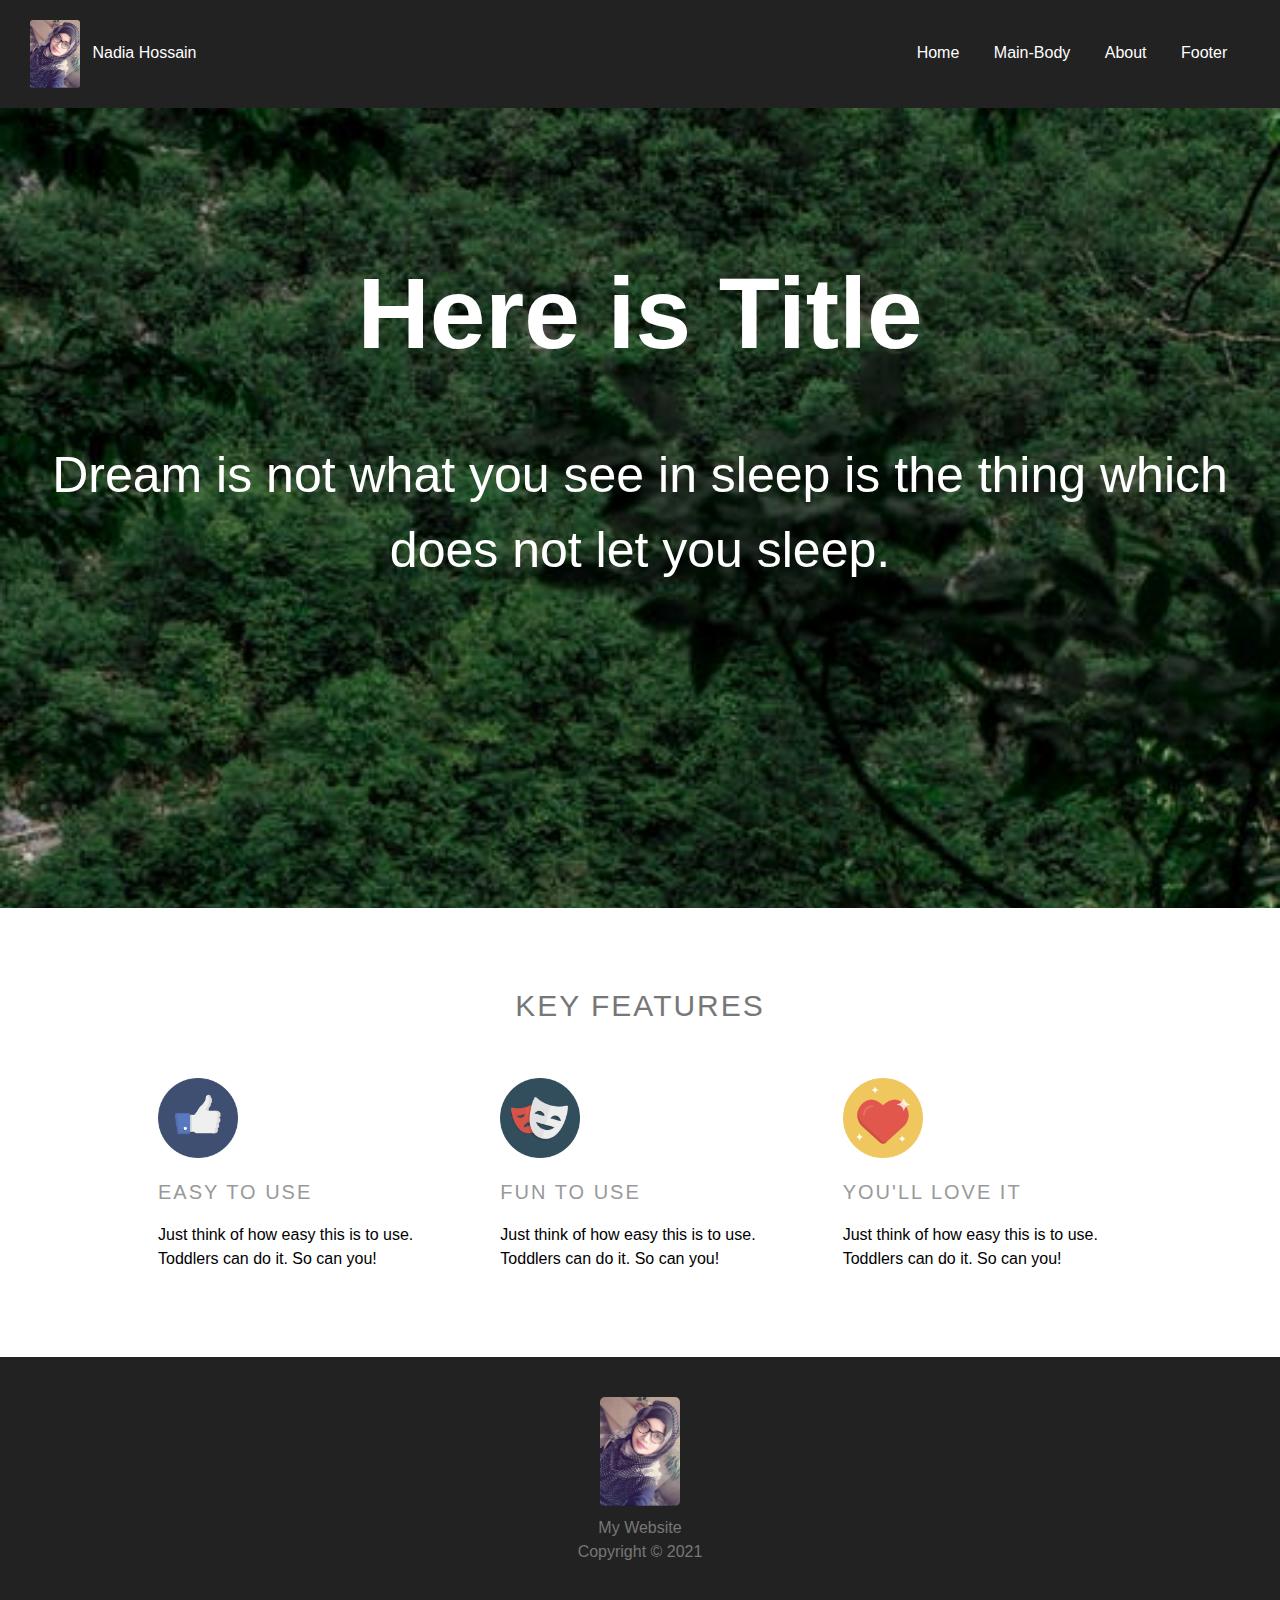
<file: Assignment-2/index.html>
<!DOCTYPE html>
<html>
<head>
	<meta charset="UTF-8">
    <title>CSS-Layout</title>

    <!-- attach our stylesheet -->
    <link rel="stylesheet" href="css/style.css">
</head>
<body>

    <!-- the header -->
    <header>

        <!-- our main logo -->
        <a id="logo" href="index.html">
            <img src="img/1.png" alt="Logo">
            <span>Nadia Hossain</span>
        </a>

        <!-- main navigation links -->
        <nav>
            <ul>
                <li><a href="#">Home</a></li>
                <li><a href="#">Main-Body</a></li>
                <li><a href="#">About</a></li>
                <li><a href="#">Footer</a></li>
            </ul>
        </nav>

    </header>

    <!-- the content -->
    <main>
       
        <!-- hero content -->
        <div class="hero">
            <!-- content for the hero -->
            <div class="hero-content">
                <h1 class="hero-title">Here is Title</h1>
                <p>Dream is not what you see in sleep is the thing which does not let you sleep.</p>
            </div>
        </div>

        <!-- features section -->
        <div class="site-section">
        <div class="site-section-inside">

            <div class="section-header">
                <h2>Key Features</h2>
            </div>

            <div class="feature-box">
                <img src="img/like.png" alt="Easy to Use">
                <h5>Easy to Use</h5>
                <p>Just think of how easy this is to use. Toddlers can do it. So can you!</p>
            </div>

            <div class="feature-box">
                <img src="img/faces.png" alt="Fun to Use">
                <h5>Fun to Use</h5>
                <p>Just think of how easy this is to use. Toddlers can do it. So can you!</p>
            </div>

            <div class="feature-box">
                <img src="img/heart.png" alt="Fun to Use">
                <h5>You'll Love It</h5>
                <p>Just think of how easy this is to use. Toddlers can do it. So can you!</p>
            </div>

        </div>
        </div>

    </main>

    <!-- the footer -->
    <footer>
        <img src="img/1.png" alt="Footer Logo">
        <span>My Website<br>Copyright &copy; 2021 </span>
    </footer>

</body>
</html>
</file>
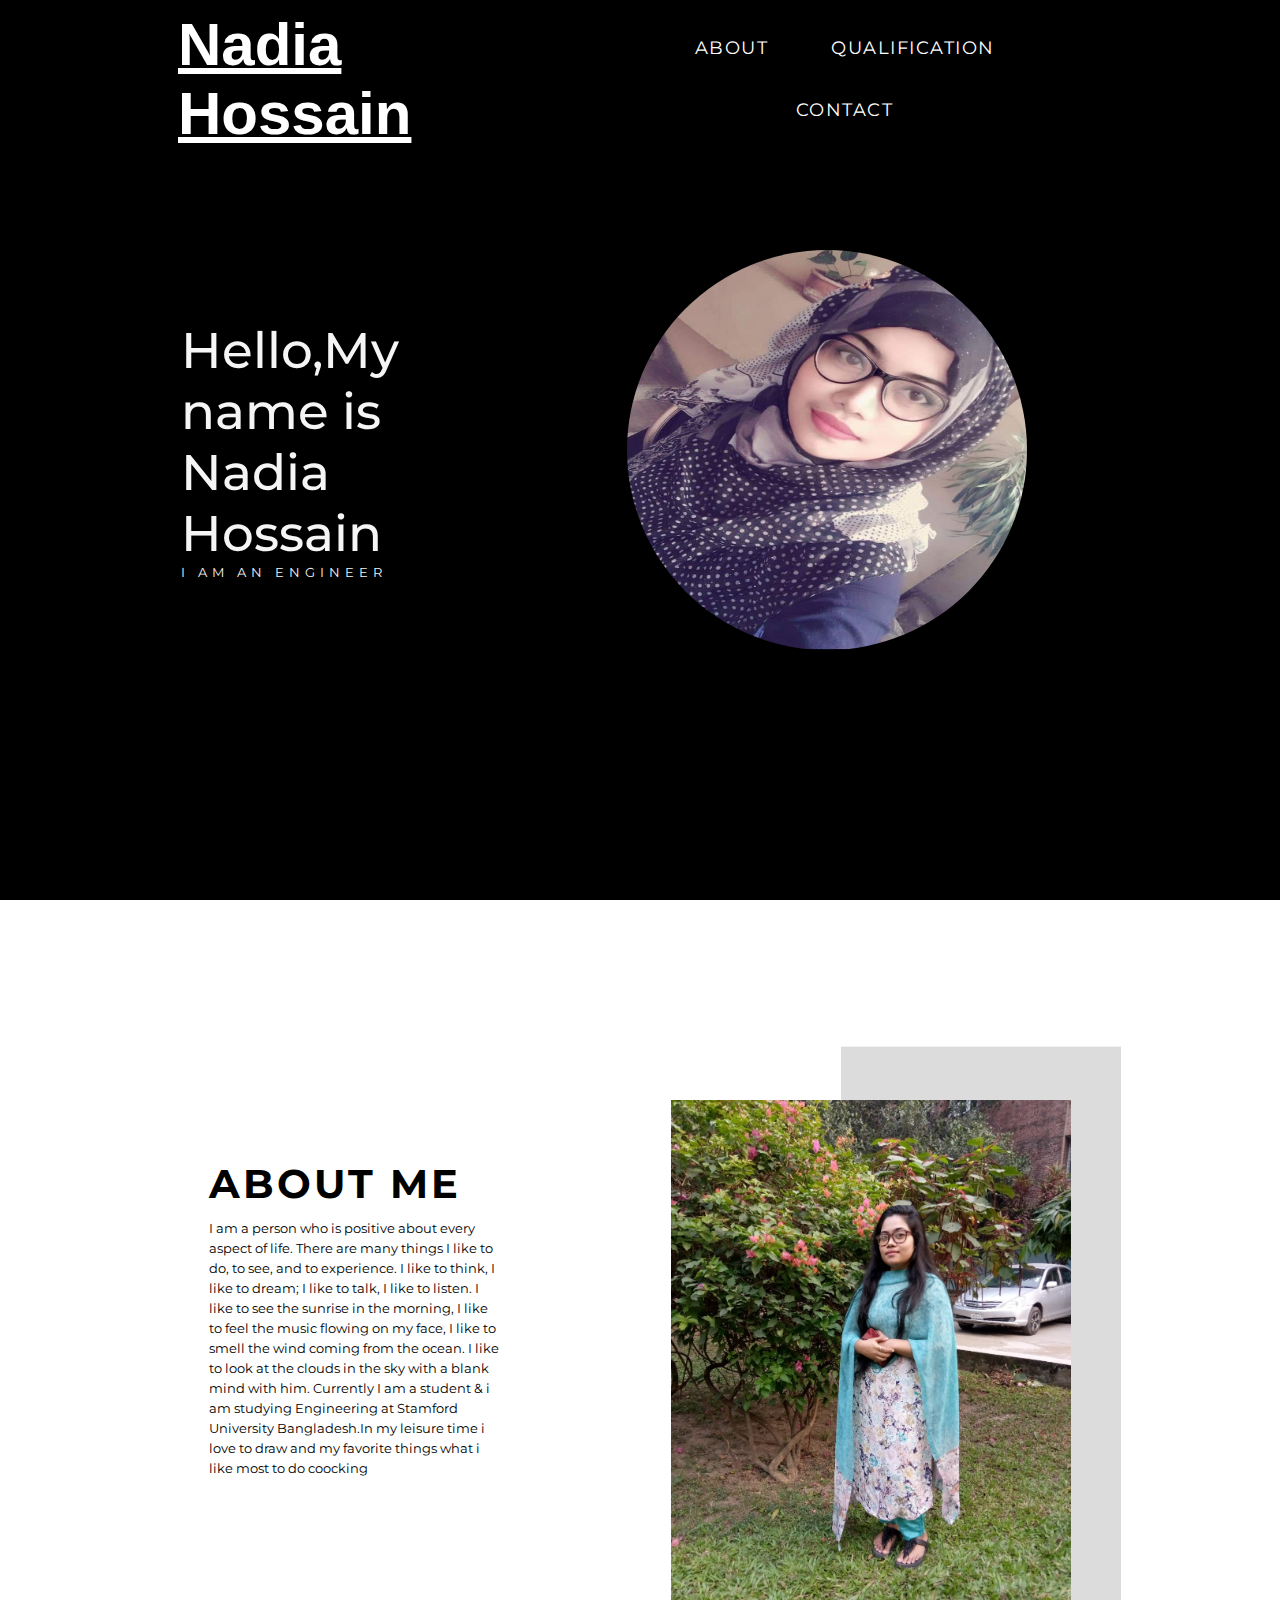
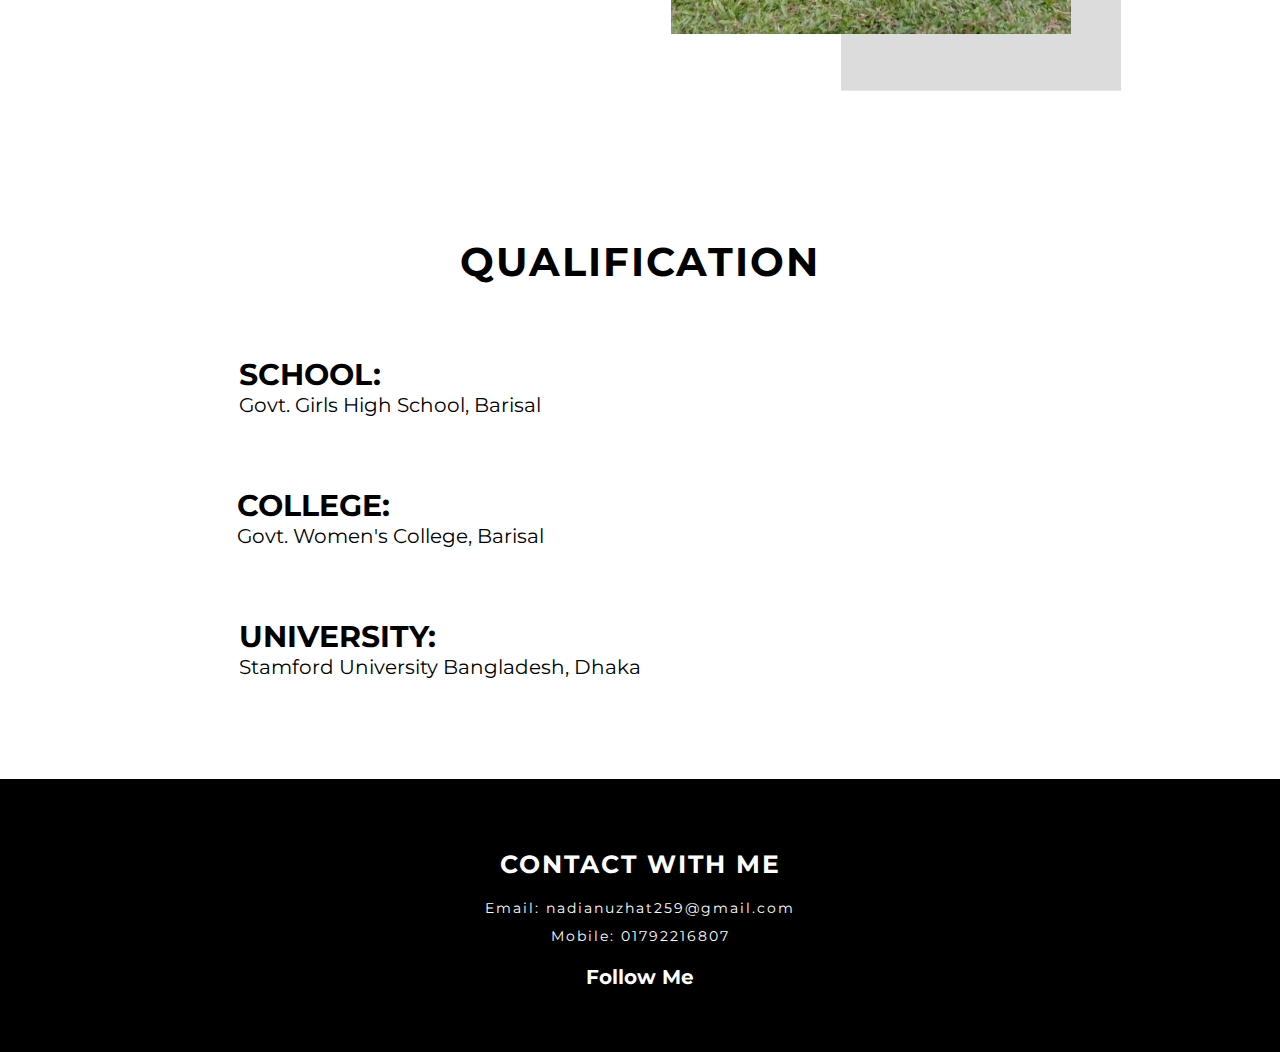
<file: lab/index.html>
<!DOCTYPE html>
<html lang="en">
<head>
  <meta charset="UTF-8">
  <meta name="viewport" content="width=device-width, initial-scale=1.0">
  <title>Nadia Hossain</title>
  <link rel="stylesheet" href="https://cdnjs.cloudflare.com/ajax/libs/font-awesome/5.12.1/css/all.min.css" integrity="sha256-mmgLkCYLUQbXn0B1SRqzHar6dCnv9oZFPEC1g1cwlkk=" crossorigin="anonymous" />
  <link rel="stylesheet" href="style.css">
</head>
<body>
  <!-- nav-bar  -->
  <section id="nav-bar" class="container">
    <header class="nav-bar">
      <div class="brand"><a href="#hero"><h1>Nadia Hossain</h1></a></div>
      <div class="nav-list">
        <div class="hamburger">
          <div class="bar"></div>
        </div>
        <ul>
          <li><a href="#about">About</a></li>
          <li><a href="#qualification">Qualification</a></li>
          <li><a href="#footer">Contact</a></li>
        </ul>
      </div>
    </header>
  </section>
  <!-- End nav-bar  -->

  <!-- Hero Section  -->
  <section id="hero" class="hero container">
    <div class="hero-info">
      <h1 class="hero-info-heading"> Hello,My name is <br>Nadia Hossain</h1>
      <p class="hero-info-subheading">I am an Engineer</p>
    </div>
    <div class="hero-img">
      <img src="./images/1.png" alt="">
    </div>
  </section>
  <!-- End Hero Section  -->

  <!-- About section  -->
  <section id="about" class="about container">
    <div class="about-info">
      <h1 class="about-info-heading">About Me</h1>
      <p class="about-info-desc">I am a person who is positive about every aspect of life. There are many things I like to do, to see, and to experience. I like to think, I like to dream; I like to talk, I like to listen. I like to see the sunrise in the morning, I like to feel the music flowing on my face, I like to smell the wind coming from the ocean. I like to look at the clouds in the sky with a blank mind with him. Currently I am a student & i am studying Engineering at Stamford University Bangladesh.In my leisure time i love to draw and my favorite things what i like most to do coocking</p>
    </div>
    <div class="about-img">
      <div class="about-img-wrapper">
        <img src="./images/2020-12-10-19-21-04-474_1%20(1).jpg" alt="">
      </div>
    </div>
  </section>
  <!-- End About section  -->
  

  <!-- Qualification Section  -->
  <section id="qualification" class="services container">
    <div class="services-header">
      <h1 class="services-header-heading">Qualification</h1>
    </div>
    <div class="school-1">
        <h1 class="school-2">SCHOOL: </h1>Govt. Girls High School, Barisal
    </div>
    
   <div class="college-1">
        <h1 class="college-2">COLLEGE: </h1>Govt. Women's College, Barisal
    </div>
    <div class="versity-1">
        <h1 class="versity-2">UNIVERSITY: </h1>Stamford University Bangladesh, Dhaka
      </div>
  </section>
  <!-- End Qualification Section  -->

  <!-- Footer section  -->
  <footer id="footer" class="footer container">
    <div class="footer-contact">
      <h1 class="footer-contact-heading">Contact With Me</h1>
      <p class="footer-contact-info">Email: nadianuzhat259@gmail.com</p>
      <p class="footer-contact-info">Mobile: 01792216807</p>
    </div>
    <div class="footer-social-follow">
      <h1 class="footer-social-follow-heading">Follow Me</h1>
      <div class="footer-social-icon">
        <a href="https://www.facebook.com/nuzhat.nadia.507" target="_blank"><i class="fab fa-facebook"></i></a>
      </div>
    </div>
  </footer>
  <!-- End Footer section  -->
</body>
</html>
</file>
<file: Assignment-2/css/style.css>
* {
  box-sizing: border-box;
}
html,
body   {
  margin: 0;
  padding: 0;
  line-height: 1.5;
  font-size: 16px;
}
body     {
  background: #FFF;
  font-family: Arial, Helvetica, sans-serif;
}
header   {
  background: #222;
  color: #FFF;
  padding: 20px 30px;
}
#logo         {
  display: inline-block;
  color: #FFF;
  text-decoration: none;
  width: 49%;
}
#logo img    {
  width: 50px;
  border-radius: 3px;
  margin-right: 8px;
  vertical-align: middle;
}
#logo span   {
  display: inline-block;
}
nav     {
  width: 50%;
  display: inline-block;
  text-align: right;
}
nav ul   {
  list-style: none;
  margin: 0;
}
nav ul li {
  display: inline-block;
}
nav ul li a    {
  color: #FFF;
  text-decoration: none;
  display: block;
  padding: 10px 15px;
  border-radius: 3px;
  transition: 0.3s ease all;
}
nav ul li a:hover   {
  background: #444;
}
footer   {
  background: #222;
  color: #777;
  padding: 40px;
  text-align: center;
}
footer img   {
  display: block;
  border-radius: 5px;
  width: 80px;
  margin: 0 auto 10px;
}
.hero           {
  min-height: 800px;
  text-align: center;
  background-image: url('../img/1.jpeg');
  background-size: cover;
}
.hero-content   {
  color: #FFF;
  padding-top: 130px;
}
.hero-content h1   {
  font-size: 100px;
  margin: 0;
}
.hero-content p    {
  font-size: 50px;
}
.hero-content a    {
  display: inline-block;
  color: #FFF;
  border: 3px solid #FFF;
  border-radius: 3px;
  padding: 15px 30px;
  margin-right: 20px;
  text-decoration: none;
  font-size: 28px;
}
.site-section   {
  padding-bottom: 50px;
  padding-top: 50px;
}
.site-section-secondary   {
  background: #EFEFEF;
}
.site-section-inside   {
  width: 80%;
  max-width: 1200px;
  margin: 0 auto;
}
.section-header {
  text-align: center;
  margin-bottom: 30px;
}
.section-header h2  {
  font-size: 30px;
  letter-spacing: 2px;
  text-transform: uppercase;
  font-weight: 300;
  color: #777;
}
.feature-box   {
  display: inline-block;
  width: 33%;
  padding: 20px 30px;
}
.feature-box img  {
  margin-bottom: 12px;
  width: 80px;
}
.feature-box h5   {
  font-size: 20px;
  color: #999;
  text-transform: uppercase;
  font-weight: 300;
  letter-spacing: 2px;
  margin: 0;
}
</file>
<file: lab/style.css>
@import url('https://fonts.googleapis.com/css?family=Montserrat:300,400,700&display=swap');
* {
	padding: 0;
	margin: 0;
	box-sizing: border-box;
}

html {
	font-size: 10px;
	font-family: 'Montserrat', sans-serif;
	scroll-behavior: smooth;
}
.container {
	width: 100%;
	height: auto;
	display: flex;
	align-items: center;
	justify-content: center;
}
/* Nav Bar  */
#nav-bar {
	height: auto;
	width: 100%;
	position: fixed;
	z-index: 100;
	background-color: black;
}
.nav-bar {
	background-color: black;
	left: 0;
	top: 0;
	padding: 1rem 5rem;
	width: 100%;
	display: flex;
	align-items: center;
	justify-content: space-between;
}
.nav-bar .brand a {
	font-family: 'Flash Back - Demo', sans-serif;
	font-size: 3rem;
	color: white;
}
.nav-bar .nav-list {
	display: flex;
	align-items: center;
	justify-content: center;
}
.nav-bar .nav-list .hamburger {
	border: 2px solid white;
	border-radius: 50%;
	display: flex;
	align-items: center;
	justify-content: center;
	height: 70px;
	width: 70px;
	transition: .3s ease transform;
	cursor: pointer;
}
.nav-bar .nav-list .hamburger.active {
	transform: rotate(360deg);
}
.nav-bar .nav-list .hamburger.active .bar:before {
	top: 0;
	transform: rotate(45deg);
}
.nav-bar .nav-list .hamburger.active .bar:after {
	top: 0;
	transform: rotate(-45deg);
}
.nav-bar .nav-list .hamburger.active .bar {
	background-color: transparent;
}
.nav-bar .nav-list .hamburger .bar {
	height: 2px;
	width: 30px;
	background-color: white;
	position: relative;
	display: flex;
}
.nav-bar .nav-list .hamburger .bar::before,
.nav-bar .nav-list .hamburger .bar::after {
	content: '';
	position: absolute;
	left: 0;
	height: 100%;
	width: 100%;
	background-color: white;
	transition: .3s ease all;
}
.nav-bar .nav-list .hamburger .bar::before {
	top: 8px;
}
.nav-bar .nav-list .hamburger .bar::after {
	bottom: 8px;
}
.nav-bar .nav-list ul {
	position: absolute;
	width: 100%;
	top: 0;
	left: 0;
	background-color: rgb(46, 45, 45);
	padding: 5rem 0;
	transform: translateY(-100%);
	transition: .3s ease transform;
	text-align: center;
	z-index: -1;
}
.nav-bar .nav-list ul li {
	list-style: none;
	display: block;
	position: relative;
}
.nav-bar .nav-list ul li:hover:after {
	transform: translateX(-50%) scale(1);
}
.nav-bar .nav-list ul li:after {
	content: '';
	position: absolute;
	width: 5rem;
	height: .2rem;
	background-color: white;
	left: 50%;
	transform: translateX(-50%) scale(0);
	bottom: 0;
	transition: .3s ease transform;
}
.nav-bar .nav-list ul li a {
	font-size: 1.8rem;
	text-decoration: none;
	text-transform: uppercase;
	color: white;
	display: block;
	letter-spacing: .15rem;
	padding: 2rem 3rem;
}
.nav-bar .nav-list.open ul {
	transform: translateY(90px);
}
/* End Nav Bar */

/* Hero Section */
.hero {
	min-height: 80vh;
	width: 100%;
	
	justify-content: center;
	background-color: black;
	display: flex;
	flex-direction: column-reverse;
	justify-content: center;
	align-items: center;
}
.hero .hero-info {
	width: 100%;
	text-align: center;
}
.hero .hero-info .hero-info-heading {
	font-size: 5rem;
	font-weight: 500;
	color: whitesmoke;
}
.hero .hero-info .hero-info-subheading {
	font-size: 1.6rem;
	text-transform: uppercase;
	letter-spacing: .5rem;
	color: whitesmoke;
}
.hero .hero-info .hero-info-button {
	margin-top: 30px;
	padding: 2rem 5rem;
	display: inline-block;
	font-size: 1.6rem;
	text-transform: uppercase;
	color: white;
	text-decoration: none;
	letter-spacing: .6rem;
	background-color: rgba(85, 85, 85, 0.534);
    margin-left: 50px;
}
.hero .hero-img {
    margin-top: 100px;
	height: 500px;
	width: 30%
	margin-bottom: 3rem;
    margin-right: 200px;
    
}
.hero .hero-img img {
	height: 400px;
	width: 400px;
    border-radius: 50%;
}
.hero-info{
    margin-right: 100px;
}
/* End Hero Section */

/* About Section  */
.about {
	width: 100%;
	min-height: 50vh;
	padding: 10rem 5rem;
	flex-direction: column;
}
.about .about-info {
	text-align: center;
}
.about .about-info .about-info-heading {
	font-size: 4rem;
	text-transform: uppercase;
	letter-spacing: .3rem;
	color: black;
}
.about .about-info .about-info-desc {
	font-size: 1.3rem;
	line-height: 2rem;
	margin-top: 10px;
}
.about .about-info .about-info-button {
	padding: 1.6rem 2.6rem;
	display: inline-block;
	background-color: rgba(0, 0, 0, 0.548);
	color: whitesmoke;
	text-decoration: none;
	font-size: 1.6rem;
	text-transform: uppercase;
	letter-spacing: .2rem;
	margin-top: 20px;
	margin-bottom: 20px;
}
.about .about-img {
	margin-top: 50px;
	display: block;
}
.about .about-img .about-img-wrapper {
	margin-top: 50px;
	height: auto;
	max-width: 400px;
	position: relative;
	display: inline-block;
}
.about .about-img .about-img-wrapper img {
	height: 100%;
	width: 100%;
}
.about .about-img .about-img-wrapper::after {
	position: absolute;
	content: '';
	right: -5rem;
	top: 50%;
	transform: translateY(-50%);
	width: 70%;
	height: 120%;
	background-color: rgba(34, 33, 33, 0.158);
	z-index: -1;
}
/* End About Section  */

/* Qualification section  */
.services {
	flex-direction: column;
	min-height: 60vh;
	padding: 10rem 5rem;
}
.services .services-header .services-header-heading {
	font-size: 4rem;
	text-transform: uppercase;
	letter-spacing: 2px;
	color: black;
}
#qualification .school-1{
    margin-right: 500px;
    margin-top: 70px;
    font-size: 20px;
}
#qualification .school-2{
    font-size: 30px;
}
#qualification .school-3{
    font-size: 15px;
    margin-left: 500px;
}
#qualification .college-1{
    margin-right: 500px;
    margin-top: 70px;
    font-size: 20px;
}
#qualification .college-2{
    font-size: 30px;
}

#qualification .versity-1{
    margin-right: 400px;
    margin-top: 70px;
    font-size: 20px;
}
#qualification .versity-2{
    font-size: 30px;
}

/* End Services section  */


/* Footer section  */
.footer {
	min-height: 20vh;
	width: 100%;
	background-color: black;
	color: white;
	flex-direction: column;
	text-align: center;
	padding: 5rem;
}
.footer .footer-contact {
	padding: 20px;
}
.footer .footer-contact .footer-contact-heading {
	font-size: 2.5rem;
	text-transform: uppercase;
	letter-spacing: 2px;
	margin-bottom: 10px;
}
.footer .footer-contact .footer-contact-info {
	font-size: 1.4rem;
	padding-top: 10px;
	letter-spacing: .2rem;
}
.footer .footer-social-follow .footer-social-icon a {
	color: white;
	font-size: 3rem;
	margin: .4rem;
	display: inline-block;
}
/* End Footer section  */

/* Media query for desktop and tab  */
@media only screen and (min-width: 768px) {
	.nav-bar .nav-list .hamburger {
		display: none;
	}
	.nav-bar {
		width: 80%;
	}
	.nav-bar .nav-list ul {
		transform: translateX(0);
		position: initial;
		padding: 0;
		z-index: initial;
		background-color: transparent;
	}
	.nav-bar .nav-list ul li {
		display: inline-block;
	}
	.hero {
		height: 100vh;
		flex-direction: row;
		padding-left: 10%;
		justify-content: center;
		align-items: center;
	}
	.hero .hero-info {
		max-width: 30%;
		text-align: left;
	}
	.hero .hero-info .hero-info-subheading {
		font-size: 1.3rem;
		letter-spacing: .5rem;
	}
	.hero .hero-img {
		min-width: 400px;
		max-width: 1000px;
	}
	.about {
		width: 80%;
		margin: 0 auto;
		flex-direction: row;
	}
	.about .about-info {
		width: 50%;
		text-align: left;
		padding-right: 17rem;
	}
	.services .services-header .services-header-desc {
		max-width: 500px;
		padding-top: 20px;
		margin: 0 auto;
	}
	.services .services-info {
		flex-direction: row;
		width: 80%;
	}
	.services .services-info .service {
		margin: 0;
	}
</file>
